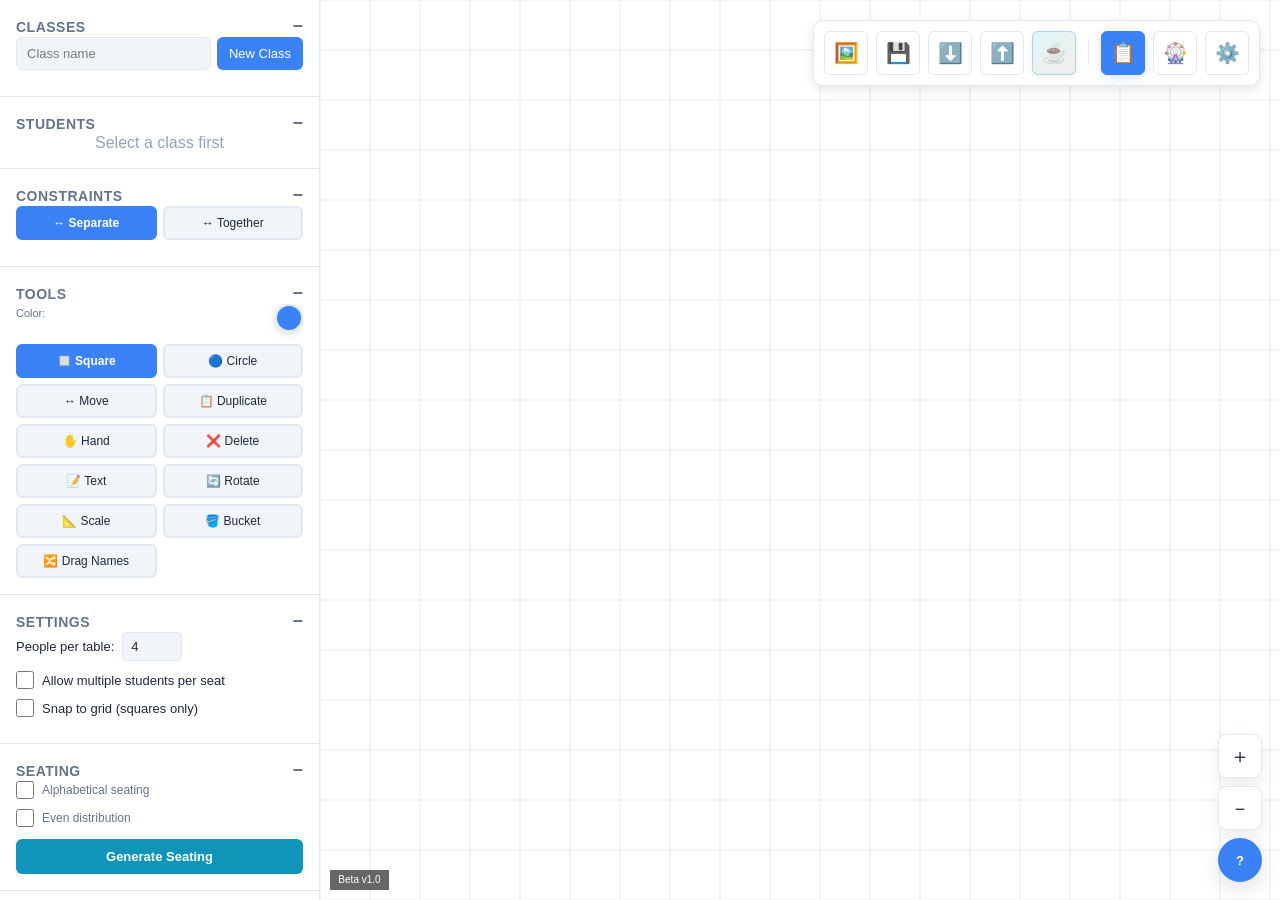
<file: index.html>
<!DOCTYPE html>
<html lang="en">
<head>
    <meta charset="UTF-8">
    <meta name="viewport" content="width=device-width, initial-scale=1.0">
    <title>tools4teaching.online</title>
    <link rel="stylesheet" href="styles.css">
</head>
<body>
    <div class="floating-toolbar">
        <button id="exportPngBtn" class="toolbar-item export-seating-only" title="Export as PNG&#10;Save your seating plan as an image">🖼️</button>
        <button id="saveSeatingBtn" class="toolbar-item export-seating-only" title="Save Seating&#10;Save your current seating arrangement">💾</button>
        <button id="exportLayoutBtn" class="toolbar-item export-seating-only" title="Export Layout&#10;Download your layout as JSON">⬇️</button>
        <button id="importLayoutBtn" class="toolbar-item export-seating-only" title="Import Layout&#10;Load a previously saved layout">⬆️</button>
        <button id="buyCoffeeBtn" class="toolbar-item" title="Buy Me Coffee&#10;Support development">☕</button>
        <div class="toolbar-divider"></div>
        <button class="toolbar-item" onclick="menuSelectTab('seating-plan')" title="Seating Plan&#10;Design your room layout">📋</button>
        <button class="toolbar-item" onclick="menuSelectTab('groups-wheel')" title="Groups & Wheel&#10;Create groups and spin wheel">🎡</button>
        <button id="themeMenuBtn" class="toolbar-item hamburger-menu" title="Themes&#10;Choose your UI theme" style="width:44px;height:44px;display:flex;align-items:center;justify-content:center;border-radius:6px;border:1px solid var(--border);background:transparent;font-size:20px;">
            ⚙️
        </button>
    </div>

    <div id="sideMenu" class="side-menu"></div>

    <div class="tab-wrapper">
        <div class="tab-content active" id="seating-plan-tab">
            <div class="container">
        <aside class="sidebar">
            <div class="sidebar-section">
                <div style="display: flex; justify-content: space-between; align-items: center;" class="section-header" onclick="toggleSection(this)">
                    <h2 style="margin: 0; flex: 1;">Classes</h2>
                    <span class="section-toggle">−</span>
                </div>
                <div class="section-content">
                    <div class="class-manager">
                        <div class="class-input-group">
                            <input type="text" id="classNameInput" placeholder="Class name" />
                            <button id="newClassBtn">New Class</button>
                        </div>
                        <div id="classList" class="class-list"></div>
                    </div>
                </div>
            </div>

            <div class="sidebar-section">
                <div style="display: flex; justify-content: space-between; align-items: center;" class="section-header" onclick="toggleSection(this)">
                    <h2 style="margin: 0; flex: 1;">Students</h2>
                    <span class="section-toggle">−</span>
                </div>
                <div class="section-content">
                    <div id="studentManager" class="student-manager" style="display: none;">
                        <div class="student-input-group">
                            <input type="text" id="studentNameInput" placeholder="Student name" />
                            <button id="addStudentBtn">Add Student</button>
                        </div>
                        <button id="bulkAddBtn" class="secondary-btn" style="width: 100%; margin-top: 6px;">+ Bulk Add</button>
                        <div id="studentList" class="student-list"></div>
                    </div>
                    <p id="noClassSelected" style="color: var(--muted); text-align: center;">Select a class first</p>
                </div>
            </div>

            <div class="sidebar-section">
                <div style="display: flex; justify-content: space-between; align-items: center;" class="section-header" onclick="toggleSection(this)">
                    <h2 style="margin: 0; flex: 1;">Constraints</h2>
                    <span class="section-toggle">−</span>
                </div>
                <div class="section-content">
                    <div class="constraint-buttons">
                        <button id="addSeparateBtn" class="constraint-type-btn active">↔️ Separate</button>
                        <button id="addTogetherBtn" class="constraint-type-btn">↔️ Together</button>
                    </div>
                    <div id="constraintsList" class="constraints-list"></div>
                </div>
            </div>

            <div class="sidebar-section">
                <div style="display: flex; justify-content: space-between; align-items: center;" class="section-header" onclick="toggleSection(this)">
                    <h2 style="margin: 0; flex: 1;">Tools</h2>
                    <span class="section-toggle">−</span>
                </div>
                <div class="section-content">
                    <div style="display: flex; justify-content: space-between; align-items: center; margin-bottom: 12px;">
                        <label style="font-size: 11px; color: var(--text-muted); margin-right: 4px;">Color:</label>
                        <button id="colorPickerBtn" style="width: 28px; height: 28px; border-radius: 50%; border: 2px solid var(--border); background-color: #ef4444; cursor: pointer; padding: 0;"></button>
                    </div>
                    <div class="tools-group">
                        <button id="squareToolBtn" class="tool-btn active" data-tool="square" title="Square - Press [S]&#10;Draw rectangular tables">
                            ◻️ Square
                        </button>
                        <button id="circleToolBtn" class="tool-btn" data-tool="circle" title="Circle - Press [C]&#10;Draw circular tables">
                            🔵 Circle
                        </button>
                        <button id="moveToolBtn" class="tool-btn" data-tool="move" title="Move - Press [M]&#10;Drag tables to reposition">
                            ↔️ Move
                        </button>
                        <button id="duplicateToolBtn" class="tool-btn" data-tool="duplicate" title="Duplicate - Press [D]&#10;Copy and paste tables">
                            📋 Duplicate
                        </button>
                        <button id="handToolBtn" class="tool-btn" data-tool="hand" title="Hand - Press [H]&#10;Pan and zoom the canvas">
                            ✋ Hand
                        </button>
                        <button id="deleteToolBtn" class="tool-btn" data-tool="delete" title="Delete - Press [G]&#10;Remove selected tables">
                            ❌ Delete
                        </button>
                        <button id="textToolBtn" class="tool-btn" data-tool="text" title="Text - Press [T]&#10;Add labels and text">
                            📝 Text
                        </button>
                        <button id="rotateToolBtn" class="tool-btn" data-tool="rotate" title="Rotate - Press [R]&#10;Rotate tables">
                            🔄 Rotate
                        </button>
                        <button id="scaleToolBtn" class="tool-btn" data-tool="scale" title="Scale - Press [B]&#10;Resize tables">
                            📐 Scale
                        </button>
                        <button id="bucketToolBtn" class="tool-btn" data-tool="bucket" title="Bucket - Press [P]&#10;Fill table colors">
                            🪣 Bucket
                        </button>
                        <button id="dragNamesToolBtn" class="tool-btn" data-tool="dragnames" title="Drag Names - Press [N]&#10;Drag student names on canvas to move them between tables">
                            🔀 Drag Names
                        </button>
                    </div>
                </div>
            </div>

            <div class="sidebar-section">
                <div style="display: flex; justify-content: space-between; align-items: center;" class="section-header" onclick="toggleSection(this)">
                    <h2 style="margin: 0; flex: 1;">Settings</h2>
                    <span class="section-toggle">−</span>
                </div>
                <div class="section-content">
                    <label>
                        People per table:
                        <input type="number" id="peoplePerTable" min="1" max="20" value="4" />
                    </label>
                    <label>
                        <input type="checkbox" id="allowMultipleSelected" />
                        Allow multiple students per seat
                    </label>
                    <label>
                        <input type="checkbox" id="snapGridCheckbox" />
                        Snap to grid (squares only)
                    </label>
                </div>
            </div>

            <div class="sidebar-section">
                <div style="display: flex; justify-content: space-between; align-items: center;" class="section-header" onclick="toggleSection(this)">
                    <h2 style="margin: 0; flex: 1;">Seating</h2>
                    <span class="section-toggle">−</span>
                </div>
                <div class="section-content">
                    <div style="margin-bottom: 12px;">
                        <label style="display: flex; align-items: center; gap: 8px; font-size: 12px; color: var(--text-muted);">
                            <input type="checkbox" id="alphabeticalSeating" style="margin: 0;" />
                            Alphabetical seating
                        </label>
                        <label style="display: flex; align-items: center; gap: 8px; font-size: 12px; color: var(--text-muted); margin-top: 8px;">
                            <input type="checkbox" id="evenDistribution" style="margin: 0;" />
                            Even distribution
                        </label>
                    </div>
                    <button id="generateSeatingBtn" class="primary-btn" style="display: none;">
                        Generate Seating
                    </button>
                    <button id="randomizeBtn" class="primary-btn" style="display: none; background-color: var(--warning); margin-top: 8px; font-size: 14px; font-weight: bold;">
                        RANDOMIZE!
                    </button>
                    <button id="clearCanvasBtn" class="secondary-btn" style="display: none; margin-top: 8px;">
                        Clear Canvas
                    </button>
                </div>
            </div>

            <div class="sidebar-section">
                <div style="display: flex; justify-content: space-between; align-items: center;" class="section-header" onclick="toggleSection(this)">
                    <h2 style="margin: 0; flex: 1;">Seating Plan</h2>
                    <span class="section-toggle">−</span>
                </div>
                <div class="section-content">
                    <button id="copySeatingBtn" class="export-btn" style="width: 100%; margin-bottom: 8px; font-size: 14px;">📋 Copy Plan</button>
                    <div id="seatingPlan" class="seating-plan"></div>
                </div>
            </div>
        </aside>

        <main class="main-content">
            <canvas id="canvas"></canvas>

            <!-- Corner controls: zoom and FAQ -->
            <div class="corner-controls">
                <button id="zoomInBtn" class="corner-btn" title="Zoom in">＋</button>
                <button id="zoomOutBtn" class="corner-btn" title="Zoom out">－</button>
                <button id="faqBtn" class="corner-faq" title="FAQ / Help">?</button>
            </div>
        </main>
            </div>
        </div>

        <div class="tab-content" id="groups-wheel-tab">
            <div class="groups-container">
                <aside class="groups-sidebar">
                    <div class="groups-section">
                        <h3>Class Selection</h3>
                        <select id="classSelect" class="class-dropdown">
                            <option value="">Select a class...</option>
                        </select>
                        <button id="refreshClassesBtn" class="refresh-btn">🔄 Refresh</button>
                    </div>

                    <div class="groups-section">
                        <h3>Available Students</h3>
                        <div id="studentsList" class="students-list"></div>
                    </div>

                    <div class="groups-section">
                        <h3>Constraints</h3>
                        <div id="groupsConstraintsList" class="constraints-list"></div>
                    </div>

                    <div class="groups-section">
                        <h3>Tools</h3>
                        <div class="tool-buttons">
                            <button id="createGroupsBtn" class="action-btn">➕ Create Groups</button>
                            <button id="spinWheelBtn" class="action-btn wheel-btn">🎡 Spin Wheel</button>
                        </div>
                    </div>
                </aside>

                <main class="groups-main">
                    <div class="panel" id="createGroupsPanel" style="display: none;">
                        <h2>Create Groups</h2>
                        <div class="panel-content">
                            <div class="form-group">
                                <label for="groupSize">Group Size:</label>
                                <div class="size-input-group">
                                    <input type="number" id="groupSize" min="1" max="20" value="4" step="1" />
                                    <button id="applyGroupSizeBtn" class="apply-btn">Apply</button>
                                </div>
                            </div>

                            <div style="margin-bottom: 15px;">
                                <label style="display: flex; align-items: center; gap: 8px; font-size: 12px; color: var(--text-muted);">
                                    <input type="checkbox" id="applyConstraintsToGroups" style="margin: 0;" />
                                    Apply seating constraints
                                </label>
                            </div>

                            <div id="groupsDisplay" class="groups-display"></div>

                            <div class="panel-actions">
                                <button id="regenerateGroupsBtn" class="action-btn secondary">🔄 Regenerate</button>
                                <button id="exportGroupsBtn" class="action-btn secondary">📋 Export Groups</button>
                                <button id="backFromGroupsBtn" class="action-btn">← Back</button>
                            </div>
                        </div>
                    </div>

                    <!-- Spin Wheel Panel -->
                    <div class="panel" id="spinWheelPanel" style="display: none;">
                        <h2 style="text-align: center;">🎡 Spin the Wheel</h2>
                        <div class="panel-content">
                            <div class="wheel-container">
                                <canvas id="wheelCanvas"></canvas>
                                <button id="spinBtn" class="spin-btn">🎡 SPIN!</button>
                            </div>

                            <div id="wheelResult" class="wheel-result" style="display: none;">
                                <h3>Selected Student</h3>
                                <p id="selectedStudentName" class="selected-name"></p>
                                <button id="removeFromWheelBtn" class="action-btn secondary" style="margin-top: 8px;">❌ Remove from Wheel</button>
                                <button id="spinAgainBtn" class="action-btn">🎡 Spin Again</button>
                                <button id="backFromWheelBtn" class="action-btn">← Back</button>
                            </div>
                        </div>
                    </div>

                    <div id="emptyState" class="empty-state">
                        <div class="empty-icon">📚</div>
                        <h2>Select a tool to get started</h2>
                        <p>Choose "Create Groups" or "Spin Wheel" from the left sidebar</p>
                    </div>
                </main>
            </div>
        </div>
    </div>

    <div id="themeMenu" style="display:none;position:fixed;top:70px;right:30px;z-index:9999;background:var(--surface);border:1px solid var(--border);border-radius:10px;box-shadow:0 4px 12px rgba(0,0,0,0.12);padding:16px;min-width:180px;">
        <div style="font-weight:bold;margin-bottom:10px;">Choose Theme (BETA)</div>
        <button class="theme-option" data-theme="theme-light" style="width:100%;margin-bottom:6px;">☀️ Light Mode</button>
        <button class="theme-option" data-theme="theme-dark" style="width:100%;margin-bottom:6px;">🌙 Dark Mode</button>
        <button class="theme-option" data-theme="theme-desert" style="width:100%;margin-bottom:6px;">🐫 Desert</button>
            <button class="theme-option" data-theme="theme-cottage" style="width:100%;margin-bottom:6px;">🍵 Matcha</button>
            <button class="theme-option" data-theme="theme-cherryblossom" style="width:100%;margin-bottom:6px;">🌸 Cherry Blossom</button>
    </div>
    <script src="script.js"></script>
    <script src="groups-script.js"></script>
    <script>
    const themeMenuBtn = document.getElementById('themeMenuBtn');
    const themeMenu = document.getElementById('themeMenu');
    
    function loadTheme() {
        const savedTheme = localStorage.getItem('selectedTheme') || 'theme-light';
        document.body.className = savedTheme;
        if (typeof redrawCanvas === 'function') redrawCanvas();
        if (typeof updateContrastForAll === 'function') updateContrastForAll();
    }
    
    function saveTheme(theme) {
        localStorage.setItem('selectedTheme', theme);
    }
    
    loadTheme();
    
    themeMenuBtn.addEventListener('click', function(e) {
        e.stopPropagation();
        themeMenu.style.display = themeMenu.style.display === 'none' ? 'block' : 'none';
    });
    document.querySelectorAll('.theme-option').forEach(btn => {
        btn.addEventListener('click', function() {
            const theme = btn.dataset.theme;
            document.body.className = theme;
            saveTheme(theme);
            themeMenu.style.display = 'none';
            if (typeof redrawCanvas === 'function') redrawCanvas();
            if (typeof updateContrastForAll === 'function') updateContrastForAll();
        });
    });
    document.addEventListener('click', function(e) {
        if (!themeMenu.contains(e.target) && e.target !== themeMenuBtn) {
            themeMenu.style.display = 'none';
        }
    });
    
    let tooltipTimeout;
    document.addEventListener('mouseenter', function(e) {
        let targetEl = e.target;
        if (!(targetEl instanceof Element)) targetEl = targetEl.parentElement;
        if (!targetEl || !targetEl.title) return;

        targetEl.dataset._origTitle = targetEl.title;
        targetEl.removeAttribute('title');

        clearTimeout(tooltipTimeout);
        tooltipTimeout = setTimeout(() => {
            const text = targetEl.dataset._origTitle;
            if (!text) return;

            if (targetEl._tooltip) {
                try { targetEl._tooltip.remove(); } catch {}
                targetEl._tooltip = null;
            }

            const tooltip = document.createElement('div');
            tooltip.className = 'tooltip-popup';
            tooltip.textContent = text;
            document.body.appendChild(tooltip);

            const rect = targetEl.getBoundingClientRect();
            tooltip.style.left = (rect.left + rect.width/2 - tooltip.offsetWidth/2) + 'px';
            const spaceAbove = rect.top;
            const spaceBelow = window.innerHeight - rect.bottom;
            const preferBelow = targetEl.closest && targetEl.closest('.floating-toolbar');
            if (preferBelow || spaceAbove < tooltip.offsetHeight + 12 && spaceBelow > tooltip.offsetHeight + 12) {
                tooltip.style.top = (rect.bottom + 8) + 'px';
            } else {
                tooltip.style.top = (rect.top - tooltip.offsetHeight - 8) + 'px';
            }

            targetEl._tooltip = tooltip;
        }, 500);
    }, true);

    document.addEventListener('mouseleave', function(e) {
        clearTimeout(tooltipTimeout);
        let targetEl = e.target;
        if (!(targetEl instanceof Element)) targetEl = targetEl.parentElement;
        if (!targetEl) return;

        if (targetEl._tooltip) {
            try { targetEl._tooltip.remove(); } catch {}
            targetEl._tooltip = null;
        }

        if (targetEl.dataset._origTitle) {
            targetEl.title = targetEl.dataset._origTitle;
            delete targetEl.dataset._origTitle;
        }
    }, true);
    </script>
</body>
</html>
</file>
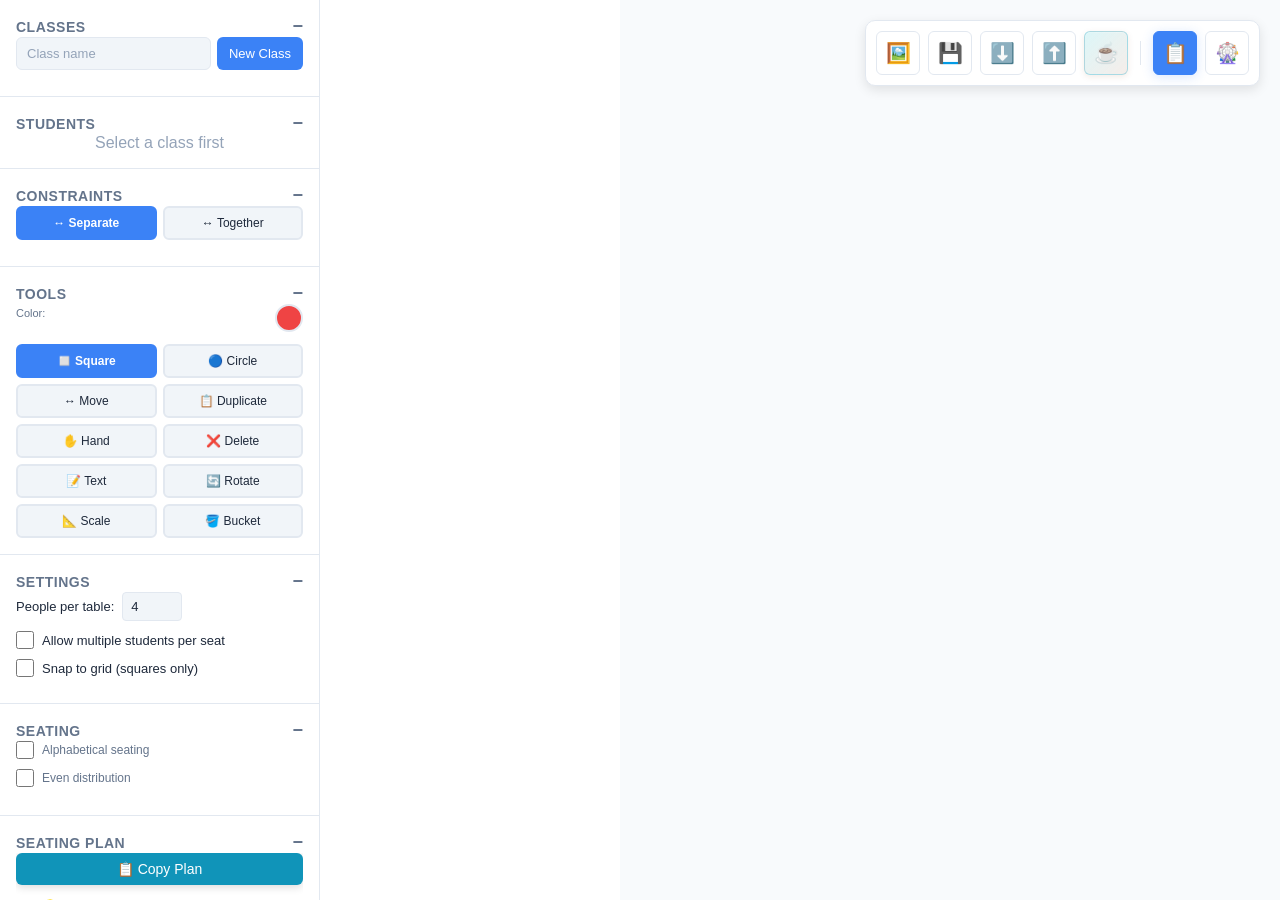
<file: beta-seating-app/index.html>
<!DOCTYPE html>
<html lang="en">
<head>
    <meta charset="UTF-8">
    <meta name="viewport" content="width=device-width, initial-scale=1.0">
    <title>tools4teaching.online</title>
    <link rel="stylesheet" href="styles.css">
</head>
<body>
    <div class="floating-toolbar">
        <button id="exportPngBtn" class="toolbar-item export-seating-only" data-tooltip="Export seating plan as PNG image">🖼️</button>
        <button id="saveSeatingBtn" class="toolbar-item export-seating-only" data-tooltip="Save your seating plan">💾</button>
        <button id="exportLayoutBtn" class="toolbar-item export-seating-only" data-tooltip="Export layout as JSON file">⬇️</button>
        <button id="importLayoutBtn" class="toolbar-item export-seating-only" data-tooltip="Import layout from JSON file">⬆️</button>
        <button id="buyCoffeeBtn" class="toolbar-item" data-tooltip="Buy me a coffee ☕">☕</button>
        <div class="toolbar-divider"></div>
        <button class="toolbar-item" onclick="menuSelectTab('seating-plan')" data-tooltip="View and arrange student seating plans">📋</button>
        <button class="toolbar-item" onclick="menuSelectTab('groups-wheel')" data-tooltip="Create groups or spin a wheel to select students">🎡</button>
    </div>

    <div id="sideMenu" class="side-menu"></div>

    <div class="tab-wrapper">
        <div class="tab-content active" id="seating-plan-tab">
            <div id="seating-plan-content"></div>
        </div>
        <div class="tab-content" id="groups-wheel-tab">
            <div id="groups-wheel-content"></div>
        </div>
    </div>

    <script src="utils.js"></script>
    <script src="canvas.js"></script>
    <script src="ui.js"></script>
    <script src="seating.js"></script>
    <script src="events.js"></script>
    <script src="script.js"></script>
    <script src="groups-script.js"></script>
</body>
</html>
</file>
<file: styles.css>
:root {
    --primary: #3b82f6;
    --primary-dark: #2563eb;
    --secondary: #64748b;
    --success: #1094b9;
    --danger: #ef4444;
    --warning: #f59e0b;
    --background: #f8fafc;
    --surface: #ffffff;
    --surface-light: #f1f5f9;
    --text: #1e293b;
    --text-muted: #64748b;
    --border: #e2e8f0;
    --muted: #94a3b8;
    --canvas-bg: #ffffff;
    --canvas-grid-line: rgba(0,0,0,0.08);
    --table-default: #3b82f6;
}

* {
    margin: 0;
    padding: 0;
    box-sizing: border-box;
}

body {
    font-family: -apple-system, BlinkMacSystemFont, 'Segoe UI', Roboto, Oxygen, Ubuntu, Cantarell, sans-serif;
    background-color: var(--background);
    color: var(--text);
    height: 100vh;
    overflow: hidden;
    display: flex;
    flex-direction: column;
    margin: 0;
    padding: 0;
}

/* Hamburger Menu Button */
.hamburger-menu {
    display: none;
}

.hamburger-menu span {
    width: 25px;
    height: 3px;
    background-color: white;
    border-radius: 2px;
    transition: all 0.3s ease;
    display: block;
}

.hamburger-menu.active span:nth-child(1) {
    transform: rotate(45deg) translate(8px, 8px);
}

.hamburger-menu.active span:nth-child(2) {
    opacity: 0;
}

.hamburger-menu.active span:nth-child(3) {
    transform: rotate(-45deg) translate(8px, -8px);
}

.side-menu {
    display: none;
}

.side-menu.open {
    transform: none;
}

.close-menu {
    display: none;
}

.floating-toolbar {
    position: fixed;
    top: 20px;
    right: 20px;
    display: flex;
    gap: 8px;
    align-items: center;
    background-color: var(--surface);
    padding: 10px;
    border-radius: 10px;
    border: 1px solid var(--border);
    box-shadow: 0 4px 12px rgba(0, 0, 0, 0.1);
    z-index: 999990;
    overflow: visible !important;
}

.toolbar-divider {
    width: 1px;
    height: 24px;
    background-color: var(--border);
    margin: 0 4px;
}

.toolbar-item {
    width: 44px;
    height: 44px;
    display: flex;
    align-items: center;
    justify-content: center;
    background-color: transparent;
    border: 1px solid var(--border);
    border-radius: 6px;
    font-size: 20px;
    cursor: pointer;
    transition: all 0.2s ease;
    overflow: visible !important;
    padding: 0;
    position: relative;
    z-index: 50;
}

.toolbar-item:hover {
    background-color: rgba(59, 130, 246, 0.08);
    border-color: var(--primary);
    color: var(--primary);
    position: relative;
}

.toolbar-item[data-tooltip]:hover::after {
    content: attr(data-tooltip);
    position: absolute;
    bottom: auto;
    top: -32px;
    left: 50%;
    transform: translateX(-50%);
    background-color: rgba(0, 0, 0, 0.8);
    color: white;
    padding: 6px 12px;
    border-radius: 4px;
    font-size: 12px;
    white-space: nowrap;
    z-index: 1000;
    pointer-events: none;
    animation: fadeIn 0.2s ease;
    display: none !important;
}

@keyframes fadeIn {
    from {
        opacity: 0;
    }
    to {
        opacity: 1;
    }
}

.toolbar-item.active {
    background-color: var(--primary);
    border-color: var(--primary);
    color: var(--text-on-primary) !important;
    box-shadow: 0 2px 12px rgba(59, 130, 246, 0.2);
}

.menu-content {
    padding: 60px 20px 20px;
}

.menu-content {
    display: flex;
    flex-direction: column;
    gap: 12px;
    padding: 0 6px;
    flex: 1;
}

.menu-title {
    display: none;
}

.menu-section {
    margin-bottom: 8px;
    display: flex;
    flex-direction: column;
    gap: 4px;
}

.menu-section h3 {
    display: none;
}

.menu-item {
    display: flex;
    align-items: center;
    justify-content: center;
    width: 58px;
    height: 50px;
    padding: 0;
    background-color: transparent;
    color: var(--text-muted);
    border: 1px solid var(--border);
    border-radius: 6px;
    cursor: pointer;
    font-size: 24px;
    font-weight: 500;
    margin-bottom: 0;
    transition: all 0.15s ease;
    text-align: center;
}

.menu-item:hover {
    background-color: rgba(59, 130, 246, 0.08);
    border-color: var(--primary);
    color: var(--primary);
}

.menu-item.active {
    background-color: var(--primary);
    border-color: var(--primary);
    color: var(--text-on-primary) !important;
    box-shadow: 0 2px 12px rgba(59, 130, 246, 0.2);
}

.menu-item.export-seating-only:disabled,
.menu-item.export-seating-only.disabled {
    opacity: 0.4;
    cursor: not-allowed;
    pointer-events: none;
}

.tab-wrapper {
    flex: 1;
    overflow: hidden;
    display: flex;
}

.tab-content {
    display: none;
    flex: 1;
    overflow: auto;
    width: 100%;
    height: 100%;
}

.tab-content.active {
    display: flex;
}

.container {
    display: flex;
    flex: 1;
    position: relative;
}

/* Sidebar */
.sidebar {
    width: 320px;
    background-color: var(--surface);
    border-right: 1px solid var(--border);
    overflow-y: auto;
    display: flex;
    flex-direction: column;
    position: relative;
    z-index: 10;
}

.theme-frutiger .sidebar {
    position: absolute;
    left: 0;
    top: 0;
    height: 100%;
    width: 320px;
    z-index: 10;
}

.sidebar-section {
    padding: 16px;
    border-bottom: 1px solid var(--border);
}

.section-header {
    user-select: none;
    padding: 0 -16px;
}

.section-toggle {
    font-size: 18px;
    font-weight: bold;
    color: var(--text-muted);
    transition: transform 0.2s ease;
}

.section-header.collapsed .section-toggle {
    transform: rotate(-90deg);
}

.section-content {
    transition: max-height 0.3s ease, opacity 0.3s ease;
    max-height: 1000px;
    opacity: 1;
    overflow: hidden;
}

.section-content.collapsed {
    max-height: 0;
    opacity: 0;
}

.sidebar-section h2 {
    font-size: 14px;
    font-weight: 600;
    text-transform: uppercase;
    color: var(--text-muted);
    margin-bottom: 12px;
    letter-spacing: 0.5px;
}

.sidebar-section:last-child {
    border-bottom: none;
    margin-top: auto;
}

/* Class Manager */
.class-manager {
    display: flex;
    flex-direction: column;
    gap: 10px;
}

.class-input-group {
    display: flex;
    gap: 6px;
}

.class-input-group input {
    flex: 1;
    padding: 8px 10px;
    background-color: var(--surface-light);
    border: 1px solid var(--border);
    border-radius: 6px;
    color: var(--text);
    font-size: 13px;
}

.class-input-group input::placeholder {
    color: var(--muted);
}

.class-input-group input:focus {
    outline: none;
    border-color: var(--primary);
    box-shadow: 0 0 0 2px rgba(59, 130, 246, 0.1);
}

.class-list {
    display: flex;
    flex-direction: column;
    gap: 6px;
}

.class-item {
    padding: 8px 10px;
    background-color: var(--surface-light);
    border: 1px solid var(--border);
    border-radius: 6px;
    cursor: pointer;
    display: flex;
    justify-content: space-between;
    align-items: center;
    font-size: 13px;
    transition: all 0.2s ease;
}

.class-item:hover {
    background-color: rgba(59, 130, 246, 0.1);
    border-color: var(--primary);
}

.class-item.active {
    background-color: var(--primary);
    border-color: var(--primary);
    color: var(--text-on-primary) !important;
    font-weight: 500;
}

.class-item-actions {
    display: flex;
    gap: 4px;
}

.class-item button {
    background: none;
    border: none;
    color: var(--text);
    cursor: pointer;
    padding: 2px 4px;
    font-size: 12px;
    opacity: 0.7;
    transition: opacity 0.2s;
}

.class-item button:hover {
    opacity: 1;
}

/* Buttons */

.prefs-btn {
    background: transparent;
    border: none;
    cursor: pointer;
    font-size: 14px;
    padding: 4px;
}

.tool-btn {
    background: transparent;
    border: 1px solid var(--border);
    color: var(--text);
    font-weight: 500;
}

body.theme-dark {
    --background: #0b1220;
    --surface: #071126;
    --surface-light: #0b1726;
    --text: #e6eef8;
    --text-muted: #9fb0c8;
    --border: #15304a;
    --primary: #38bdf8;
    --text-on-primary: #0b1220;
    --canvas-bg: #020617;
    --canvas-grid-line: rgba(255,255,255,0.06);
    --table-default: #60a5fa;
}

body.theme-light {
    --background: #f8fafc;
    --surface: #ffffff;
    --surface-light: #f1f5f9;
    --text: #1e293b;
    --text-muted: #64748b;
    --border: #e2e8f0;
    --primary: #3b82f6;
    --text-on-primary: #ffffff;
    --canvas-bg: #ffffff;
    --canvas-grid-line: rgba(0,0,0,0.08);
    --table-default: #3b82f6;
}

body.theme-aquarium {
    --background: #e6fbff;
    --surface: #ffffff;
    --surface-light: #f0fdff;
    --text: #04263b;
    --text-muted: #3b6978;
    --border: #cdeff6;
    --primary: #0ea5c7;
    --text-on-primary: #ffffff;
    --canvas-bg: #021226;
    --canvas-grid-line: rgba(255,255,255,0.06);
    --table-default: #0ea5c7;
}

body.theme-frutiger {
    --background: #fbfcfd;
    --surface: #ffffff;
    --surface-light: #f6f9fb;
    --text: #0f1724;
    --text-muted: #6b7280;
    --border: #e6eef6;
    --primary: #3b82f6;
    --text-on-primary: #ffffff;
    --canvas-bg: #e9faff;
    --canvas-grid-line: rgba(0,0,0,0.06);
    --table-default: #00bcd4;
}

body.theme-desert {
    --background: #fffaf0;
    --surface: #ffffff;
    --surface-light: #fffbf5;
    --text: #3b2f2f;
    --text-muted: #746a60;
    --border: #f0e6dc;
    --primary: #f59e0b;
    --text-on-primary: #ffffff;
    --canvas-bg: #fffaf0;
    --canvas-grid-line: rgba(0,0,0,0.06);
    --table-default: #f59e0b;
}

body.theme-cottage {
    --background: #f5fbf6;
    --surface: #ffffff;
    --surface-light: #eef9ee;
    --text: #0b2f18;
    --text-muted: #6b9b80;
    --border: #eaf6ea;
    --primary: #7dd3a6;
    --text-on-primary: #0b2f18;
    --canvas-bg: #eef3ea;
    --canvas-grid-line: rgba(11,47,24,0.06);
    --table-default: #7dd3a6;
}

body.theme-cherryblossom {
    --background: #fff7fb;
    --surface: #ffffff;
    --surface-light: #fff1f6;
    --text: #3b1730;
    --text-muted: #b58aa3;
    --border: #ffeaf3;
    --primary: #f9a8d4;
    --text-on-primary: #3b1730;
    --canvas-bg: #fff7fb;
    --canvas-grid-line: rgba(59,17,48,0.04);
    --table-default: #f9a8d4;
}
button {
    padding: 8px 12px;
    background-color: var(--primary);
    color: var(--text);
    border: none;
    border-radius: 6px;
    cursor: pointer;
    font-size: 13px;
    font-weight: 500;
    transition: all 0.2s ease;
}

button:hover {
    background-color: var(--primary-dark);
}

#colorPickerBtn {
    padding: 0;
    background-color: #ef4444;
    border: 2px solid var(--border);
}

#colorPickerBtn:hover {
    background-color: #ef4444;
    border-color: var(--primary);
}

.theme-frutiger #colorPickerBtn {
    background-color: #ef4444;
    border: 2px solid rgba(255, 255, 255, 0.5);
    backdrop-filter: none;
    -webkit-backdrop-filter: none;
}

.tool-btn:hover {
    background-color: var(--surface-light);
}

button:active {
    transform: scale(0.98);
}

.secondary-btn {
    background-color: var(--secondary);
}

.secondary-btn:hover {
    background-color: var(--muted);
}

.primary-btn {
    width: 100%;
    background-color: var(--success);
    font-weight: 600;
    padding: 10px;
}

.primary-btn:hover {
    background-color: #0a7a94;
}

/* Student Manager */
.student-manager {
    display: flex;
    flex-direction: column;
    gap: 10px;
}

.student-input-group {
    display: flex;
    gap: 6px;
}

.student-input-group input {
    flex: 1;
    padding: 8px 10px;
    background-color: var(--surface-light);
    border: 1px solid var(--border);
    border-radius: 6px;
    color: var(--text);
    font-size: 13px;
}

.student-input-group input:focus {
    outline: none;
    border-color: var(--primary);
}

.student-list {
    display: flex;
    flex-direction: column;
    gap: 6px;
    max-height: 200px;
    overflow-y: auto;
}

.student-item {
    padding: 8px 10px;
    background-color: var(--surface-light);
    border: 1px solid var(--border);
    border-radius: 6px;
    display: flex;
    justify-content: space-between;
    align-items: center;
    font-size: 13px;
}

.student-item button {
    background: none;
    border: none;
    color: var(--danger);
    cursor: pointer;
    padding: 2px 6px;
    font-size: 12px;
}

/* Tools */
.tools-group {
    display: grid;
    grid-template-columns: 1fr 1fr;
    gap: 6px;
}

.tool-btn {
    padding: 8px;
    font-size: 12px;
    background-color: var(--surface-light);
    color: var(--text);
    border: 2px solid var(--border);
    border-radius: 6px;
    cursor: pointer;
    transition: all 0.2s ease;
    position: relative;
    overflow: visible;
    z-index: 50;
}

.tool-btn:hover {
    border-color: var(--primary);
}

.tool-btn[title]:hover::before {
    display: none !important;
}

.tool-btn:hover::after {
    display: none !important;
}

@keyframes tooltipFade {
    from { opacity: 0; }
    to { opacity: 1; }
}

.tooltip-popup {
    position: fixed;
    background-color: rgba(0, 0, 0, 0.95) !important;
    color: white !important;
    padding: 10px 14px !important;
    border-radius: 6px !important;
    font-size: 11px !important;
    white-space: pre-line !important;
        z-index: 2147483647 !important;
    pointer-events: none !important;
    animation: tooltipFade 0.2s ease !important;
    border: 1px solid rgba(255, 255, 255, 0.2) !important;
    max-width: 140px !important;
    text-align: center !important;
}

*[title]::before,
*[title]::after,
[data-tooltip]::before,
[data-tooltip]::after,
.toolbar-item[data-tooltip]::before,
.toolbar-item[data-tooltip]::after,
.tool-btn[title]::before,
.tool-btn[title]::after {
    display: none !important;
    content: none !important;
    pointer-events: none !important;
}

.tool-btn.active {
        background-color: var(--primary);
        border-color: var(--primary);
        color: var(--text-on-primary) !important;
        font-weight: 600;
}



.constraint-buttons {
    display: grid;
    grid-template-columns: 1fr 1fr;
    gap: 6px;
    margin-bottom: 10px;
}

.constraint-type-btn {
    padding: 8px;
    font-size: 12px;
    background-color: var(--surface-light);
    color: var(--text);
    border: 2px solid var(--border);
    border-radius: 6px;
    cursor: pointer;
    transition: all 0.2s ease;
}

.constraint-type-btn:hover {
    border-color: var(--primary);
}

.constraint-type-btn.active {
    background-color: var(--primary);
    border-color: var(--primary);
    color: var(--text-on-primary) !important;
    font-weight: 600;
}

/* Settings */
.sidebar-section label {
    display: block;
    margin-bottom: 10px;
    font-size: 13px;
    display: flex;
    align-items: center;
    gap: 8px;
}

.sidebar-section input[type="number"],
.sidebar-section input[type="checkbox"] {
    padding: 6px 8px;
    background-color: var(--surface-light);
    border: 1px solid var(--border);
    border-radius: 4px;
    color: var(--text);
    font-size: 13px;
}

.sidebar-section input[type="checkbox"] {
    width: 18px;
    height: 18px;
    cursor: pointer;
}

.sidebar-section input[type="number"] {
    width: 60px;
}

/* Constraints */
.constraints-list {
    display: flex;
    flex-direction: column;
    gap: 6px;
    max-height: 200px;
    overflow-y: auto;
}

.constraint-item {
    padding: 8px 10px;
    background-color: var(--surface-light);
    border: 1px solid var(--border);
    border-radius: 6px;
    font-size: 12px;
    display: flex;
    justify-content: space-between;
    align-items: center;
}

.constraint-item button {
    background: none;
    border: none;
    color: var(--danger);
    cursor: pointer;
    padding: 2px 6px;
    font-size: 11px;
}

.add-constraint {
    padding: 8px 10px;
    background-color: var(--surface-light);
    border: 1px dashed var(--border);
    border-radius: 6px;
    cursor: pointer;
    text-align: center;
    font-size: 13px;
    color: var(--text-muted);
    transition: all 0.2s ease;
}

.add-constraint:hover {
    border-color: var(--primary);
    color: var(--primary);
}

/* Seating Plan */
.seating-plan {
    display: flex;
    flex-direction: column;
    gap: 6px;
    max-height: 300px;
    overflow-y: auto;
    font-size: 12px;
}

.seating-table {
    padding: 8px;
    background-color: var(--surface-light);
    border: 1px solid var(--border);
    border-radius: 6px;
}

.seating-table-title {
    font-weight: 600;
    color: var(--primary);
    margin-bottom: 4px;
}

.seating-table-students {
    color: var(--text-muted);
    padding-left: 8px;
    word-wrap: break-word;
    overflow-wrap: break-word;
    word-break: break-word;
    white-space: normal;
}

/* Main Content */
.main-content {
    flex: 1;
    overflow: hidden;
    background-color: var(--background);
    position: relative;
}

.theme-frutiger .main-content {
    margin-left: 0;
}

.theme-frutiger .container {
    position: relative;
}

.theme-frutiger .main-content canvas {
    position: relative;
    z-index: 0;
}

.canvas-controls {
    position: absolute;
    top: 10px;
    right: 10px;
    z-index: 10;
}

.export-btn {
    padding: 8px 12px;
    background-color: var(--success);
    color: var(--text);
    border: none;
    border-radius: 6px;
    cursor: pointer;
    font-size: 13px;
    font-weight: 500;
    transition: all 0.2s ease;
    box-shadow: 0 2px 8px rgba(0, 0, 0, 0.15);
}

.export-btn:hover {
    background-color: #0a6fa0;
    box-shadow: 0 4px 12px rgba(0, 0, 0, 0.2);
}

canvas {
    display: block;
    width: 100%;
    height: 100%;
    background-color: #ffffff;
    cursor: crosshair;
}

canvas.select-cursor {
    cursor: pointer;
}

.seating-student {
    transition: opacity 0.2s;
}

.seating-student:hover {
    opacity: 0.8;
    background: var(--surface) !important;
}

.seating-student[draggable="true"] {
    user-select: none;
}

.lock-btn:hover {
    color: var(--text) !important;
}

/* Scrollbar */
::-webkit-scrollbar {
    width: 8px;
}

::-webkit-scrollbar-track {
    background: transparent;
}

::-webkit-scrollbar-thumb {
    background: var(--border);
    border-radius: 4px;
}

::-webkit-scrollbar-thumb:hover {
    background: var(--surface-light);
}

/* Responsive */
@media (max-width: 1024px) {
    .sidebar {
        width: 280px;
    }
}

@media (max-width: 768px) {
    .container {
        flex-direction: column;
    }

    .sidebar {
        width: 100%;
        height: auto;
        max-height: 30vh;
        border-right: none;
        border-bottom: 1px solid var(--border);
    }

    .main-content {
        height: 70vh;
    }
}

/* Groups Layout */
.groups-container {
    display: flex;
    width: 100%;
    height: 100%;
    gap: 0;
}

.groups-sidebar {
    width: 300px;
    background-color: var(--surface);
    border-right: 1px solid var(--border);
    overflow-y: auto;
    padding: 20px;
    display: flex;
    flex-direction: column;
    gap: 20px;
}

.groups-section {
    display: flex;
    flex-direction: column;
    gap: 10px;
}

.groups-section h3 {
    font-size: 13px;
    font-weight: 600;
    text-transform: uppercase;
    color: var(--text-muted);
    letter-spacing: 0.5px;
    margin: 0;
}

.class-dropdown {
    padding: 10px;
    background-color: var(--surface-light);
    border: 1px solid var(--border);
    border-radius: 6px;
    color: var(--text);
    font-size: 14px;
    cursor: pointer;
}

.class-dropdown:focus {
    outline: none;
    border-color: var(--primary);
    box-shadow: 0 0 0 2px rgba(59, 130, 246, 0.1);
}

.class-dropdown option {
    background-color: var(--surface);
    color: var(--text);
}

.refresh-btn {
    padding: 8px 12px;
    background-color: var(--surface-light);
    color: var(--text);
    border: 1px solid var(--border);
    border-radius: 6px;
    cursor: pointer;
    font-size: 13px;
    transition: all 0.2s ease;
}

.refresh-btn:hover {
    border-color: var(--primary);
    color: var(--primary);
}

.students-list {
    display: flex;
    flex-direction: column;
    gap: 6px;
    max-height: 300px;
    overflow-y: auto;
}

.student-item-groups {
    padding: 10px;
    background-color: var(--surface-light);
    border: 1px solid var(--border);
    border-radius: 6px;
    font-size: 13px;
    color: var(--text);
    cursor: pointer;
    transition: all 0.2s ease;
}

.student-item-groups:hover {
    background-color: rgba(59, 130, 246, 0.1);
    border-color: var(--primary);
}

.tool-buttons {
    display: flex;
    flex-direction: column;
    gap: 10px;
}

.action-btn {
    padding: 10px 12px;
    background-color: var(--primary);
    color: white;
    border: none;
    border-radius: 6px;
    cursor: pointer;
    font-size: 13px;
    font-weight: 600;
    transition: all 0.2s ease;
}

.action-btn:hover {
    background-color: var(--primary-dark);
    transform: translateY(-2px);
    box-shadow: 0 4px 12px rgba(59, 130, 246, 0.3);
}

.action-btn.secondary {
    background-color: var(--secondary);
}

.action-btn.secondary:hover {
    background-color: var(--muted);
}

.wheel-btn {
    background-color: #f59e0b;
}

.wheel-btn:hover {
    background-color: #d97706;
}

/* Main Content Area */
.groups-main {
    flex: 1;
    display: flex;
    align-items: center;
    justify-content: center;
    padding: 40px;
    overflow-y: auto;
    background-color: #ffffff;
}

/* Panels */
.panel {
    background-color: #ffffff;
    border-radius: 12px;
    box-shadow: 0 4px 20px rgba(0, 0, 0, 0.1);
    padding: 25px;
    max-width: 95%;
    width: 100%;
    max-height: 90vh;
    overflow-y: auto;
}

.panel h2 {
    color: var(--text);
    margin-bottom: 20px;
    font-size: 20px;
}

.panel-content {
    display: flex;
    flex-direction: column;
    gap: 15px;
}

.form-group {
    display: flex;
    flex-direction: column;
    gap: 10px;
}

.form-group label {
    color: var(--text);
    font-weight: 600;
    font-size: 14px;
}

.size-input-group {
    display: flex;
    gap: 10px;
    align-items: center;
}

.size-input-group input {
    width: 120px;
    padding: 10px;
    background-color: #f1f5f9;
    border: 1px solid var(--border);
    border-radius: 6px;
    color: var(--text);
    font-size: 14px;
}

.size-input-group input:focus {
    outline: none;
    border-color: var(--primary);
    box-shadow: 0 0 0 2px rgba(59, 130, 246, 0.1);
}

.apply-btn {
    padding: 10px 16px;
    background-color: var(--primary);
    color: white;
    border: none;
    border-radius: 6px;
    cursor: pointer;
    font-size: 13px;
    font-weight: 600;
    transition: all 0.2s ease;
}

.apply-btn:hover {
    background-color: var(--primary-dark);
}

/* Groups Display */
.groups-display {
    display: grid;
    grid-template-columns: repeat(auto-fit, minmax(150px, 1fr));
    gap: 12px;
    margin: 15px 0;
    max-height: 60vh;
    overflow-y: auto;
}

.group-card {
    background-color: #f1f5f9;
    border: 2px solid var(--border);
    border-radius: 8px;
    padding: 10px;
    transition: all 0.2s ease;
    font-size: 12px;
    min-height: 80px;
}

.group-card:hover {
    border-color: var(--primary);
    box-shadow: 0 4px 12px rgba(59, 130, 246, 0.2);
}

.group-card.drag-over {
    background-color: rgba(59, 130, 246, 0.1);
    border-color: var(--primary);
    box-shadow: 0 4px 12px rgba(59, 130, 246, 0.3);
}

.group-title {
    font-weight: 600;
    color: var(--primary);
    font-size: 14px;
    margin-bottom: 10px;
    text-transform: uppercase;
    letter-spacing: 0.5px;
}

.group-students {
    display: flex;
    flex-direction: column;
    gap: 6px;
}

.group-student {
    padding: 8px;
    background-color: white;
    border: 1px solid var(--border);
    border-radius: 4px;
    font-size: 13px;
    color: var(--text);
    cursor: grab;
    transition: all 0.2s ease;
}

.group-student:hover {
    background-color: var(--surface-light);
    border-color: var(--primary);
}

.group-student:active {
    cursor: grabbing;
}

.panel-actions {
    display: flex;
    gap: 10px;
    margin-top: 20px;
    justify-content: flex-end;
}

/* Wheel Styles */
.wheel-container {
    display: flex;
    flex-direction: column;
    align-items: center;
    gap: 20px;
    margin: 15px 0;
}

#wheelCanvas {
    max-width: 350px;
    max-height: 350px;
    width: 100%;
    height: auto;
    border: 3px solid var(--border);
    border-radius: 50%;
    box-shadow: 0 8px 24px rgba(0, 0, 0, 0.15);
}

.spin-btn {
    padding: 10px 30px;
    background-color: #f59e0b;
    color: white;
    border: none;
    border-radius: 50%;
    cursor: pointer;
    font-size: 14px;
    font-weight: 700;
    width: 120px;
    height: 120px;
    display: flex;
    align-items: center;
    justify-content: center;
    transition: all 0.2s ease;
    box-shadow: 0 8px 24px rgba(245, 158, 11, 0.3);
}

.spin-btn:hover {
    background-color: #d97706;
    transform: scale(1.05);
    box-shadow: 0 10px 30px rgba(245, 158, 11, 0.4);
}

.spin-btn:active {
    transform: scale(0.98);
}

.spin-btn:disabled {
    opacity: 0.6;
    cursor: not-allowed;
    transform: none;
}

.wheel-result {
    display: flex;
    flex-direction: column;
    align-items: center;
    gap: 20px;
    padding: 30px;
    background-color: #f1f5f9;
    border-radius: 12px;
}

.wheel-result h3 {
    color: var(--text);
    margin: 0;
}

.selected-name {
    font-size: 28px;
    font-weight: 700;
    color: var(--primary);
    margin: 0;
}

/* Empty State */
.empty-state {
    display: flex;
    flex-direction: column;
    align-items: center;
    justify-content: center;
    text-align: center;
    gap: 20px;
    color: var(--background);
    min-height: 300px;
}

.empty-icon {
    font-size: 64px;
    opacity: 0.5;
}

.empty-state h2 {
    font-size: 24px;
    color: var(--text);
    margin: 0;
}

.empty-state p {
    color: var(--text-muted);
    font-size: 16px;
}

/* Responsive */
@media (max-width: 768px) {
    .groups-container {
        flex-direction: column;
    }

    .groups-sidebar {
        width: 100%;
        border-right: none;
        border-bottom: 1px solid var(--border);
        max-height: 200px;
    }

    .groups-main {
        padding: 20px;
    }

    .panel {
        padding: 20px;
    }

    .groups-display {
        grid-template-columns: 1fr;
    }

    .navbar {
        gap: 20px;
    }

    .nav-tab {
        padding: 6px 12px;
        font-size: 12px;
    }
}

/* Glassmorphism coffee button */
#buyCoffeeBtn {
  width: 44px;
  height: 44px;

  display: flex;
  align-items: center;
  justify-content: center;

  background:
    linear-gradient(
      135deg,
      rgba(22, 195, 208, 0.15),
      rgba(160, 82, 45, 0.1)
    );

  backdrop-filter: blur(8px);
  -webkit-backdrop-filter: blur(8px);

  border: 1px solid rgba(28, 159, 192, 0.3);
  border-radius: 6px;

  font-size: 20px;
  cursor: pointer;
  color: #21cbcec1 !important;

  box-shadow:
    0 2px 6px rgba(139, 69, 19, 0.1),
    inset 0 1px 0 rgba(255, 255, 255, 0.2);

  transition:
    background 0.2s ease,
    box-shadow 0.2s ease,
    transform 0.15s ease,
    border-color 0.2s ease;

  overflow: visible;
  padding: 0;
  position: relative;
}

/* Hover */
#buyCoffeeBtn:hover {
  border-color: rgba(35, 48, 126, 0.5);
  box-shadow:
    0 4px 10px rgba(139, 69, 19, 0.15),
    inset 0 1px 0 rgba(255, 255, 255, 0.3);

  transform: translateY(-1px);
  background:
    linear-gradient(
      135deg,
      rgba(19, 51, 139, 0.25),
      rgba(45, 66, 160, 0.2)
    );
}

/* Active / pressed */
#buyCoffeeBtn:active {
  transform: translateY(0);
  box-shadow:
    0 2px 4px rgba(24, 65, 160, 0.1),
    inset 0 2px 4px rgba(0, 0, 0, 0.05);
}

/* ============= THEMES ============= */

/* 🌙 DARK MODE */
.theme-dark {
  --background: #0f172a;
  --surface: #020617;
  --surface-light: #1e293b;

  --text: #e5e7eb;
  --text-muted: #94a3b8;

  --border: #334155;
  --muted: #64748b;

  --primary: #60a5fa;
  --primary-dark: #3b82f6;
  --secondary: #94a3b8;
}

.theme-dark canvas,
.theme-dark .groups-main,
.theme-dark .panel {
  background: #020617;
}

.theme-dark .toolbar-item.active,
.theme-dark .menu-item.active,
.theme-dark .tool-btn.active {
  box-shadow: 0 0 18px rgba(96, 165, 250, 0.35);
}

.theme-dark .groups-sidebar,
.theme-dark .groups-container,
.theme-dark .groups-main {
    background: var(--surface) !important;
    color: var(--text) !important;
}

.theme-dark .group-card {
    background: var(--surface-light) !important;
    border: 1px solid rgba(255,255,255,0.03) !important;
    color: var(--text) !important;
    box-shadow: none !important;
}

.theme-dark .group-student {
    background: var(--surface) !important;
    border: 1px solid var(--border) !important;
    color: var(--text) !important;
}

.theme-dark .action-btn {
    background: var(--primary) !important;
    color: var(--text-on-primary) !important;
}

.theme-dark .panel {
    background: var(--surface) !important;
    color: var(--text) !important;
}

/* 🏙️ FRUTIGER AERO / GLASS UI */
.theme-frutiger {
  --background: linear-gradient(180deg, #b7ecff, #e9faff);
  --surface: rgba(255, 255, 255, 0.6);
  --surface-light: rgba(255, 255, 255, 0.7);

  --border: rgba(255, 255, 255, 0.5);

  --primary: #00bcd4;
  --primary-dark: #0097a7;

  --text: #0f172a;
  --text-muted: #475569;
}

body.theme-frutiger {
  background: linear-gradient(180deg, #b7ecff, #e9faff) !important;
}

/* Glass panels with proper transparency */
.theme-frutiger .floating-toolbar,
.theme-frutiger .panel,
.theme-frutiger .groups-sidebar {
  backdrop-filter: blur(18px);
  -webkit-backdrop-filter: blur(18px);
  background:
    linear-gradient(
      145deg,
      rgba(255, 255, 255, 0.25),
      rgba(180, 240, 255, 0.15)
    ) !important;
  box-shadow:
    0 12px 40px rgba(0, 200, 255, 0.15),
    inset 0 1px 0 rgba(255, 255, 255, 0.6);
}

.theme-frutiger .sidebar {
  position: absolute;
  left: 0;
  top: 0;
  height: 100%;
  width: 320px;
  z-index: 10;
  backdrop-filter: blur(16px);
  -webkit-backdrop-filter: blur(16px);
  background: rgba(255, 255, 255, 0.25) !important;
  border-right: 2px solid rgba(255, 255, 255, 0.4);
  box-shadow: 
    inset 1px 0 0 rgba(255, 255, 255, 0.8),
    inset -1px 0 0 rgba(0, 0, 0, 0.05),
    4px 0 16px rgba(0, 150, 200, 0.2);
  isolation: auto;
}

.theme-frutiger .sidebar-section {
  background: rgba(255, 255, 255, 0.25) !important;
  backdrop-filter: blur(10px);
  -webkit-backdrop-filter: blur(10px);
  border-bottom: 1px solid rgba(255, 255, 255, 0.3) !important;
  border-radius: 8px;
  margin: 8px 0;
  box-shadow: inset 0 1px 0 rgba(255, 255, 255, 0.5);
}

.theme-frutiger .section-content {
  background: transparent !important;
}

.theme-frutiger button[style*="rgb("] {
    background-image: none !important;
    background-clip: padding-box !important;
    backdrop-filter: none !important;
    -webkit-backdrop-filter: none !important;
    box-shadow: 0 2px 8px rgba(0, 0, 0, 0.15) !important;
    border: 2px solid rgba(255, 255, 255, 0.4) !important;
    border-radius: 50% !important;
    padding: 0 !important;
    width: 40px !important;
    height: 40px !important;
    cursor: pointer !important;
}

.theme-frutiger input[type="text"],
.theme-frutiger input[type="number"],
.theme-frutiger input[type="checkbox"],
.theme-frutiger input:not([type="color"]),
.theme-frutiger select {
  background: linear-gradient(
    145deg,
    rgba(255, 255, 255, 0.7),
    rgba(170, 240, 255, 0.4)
  ) !important;
  border: 1px solid rgba(255, 255, 255, 0.6) !important;
  box-shadow: 
    inset 0 2px 4px rgba(255, 255, 255, 0.9),
    0 6px 20px rgba(0, 180, 255, 0.15);
  backdrop-filter: blur(12px);
  -webkit-backdrop-filter: blur(12px);
  color: #0f172a !important;
  transition: all 0.3s ease;
}

*[style*="background-color"] {
  background-image: none !important;
  backdrop-filter: none !important;
  -webkit-backdrop-filter: none !important;
  box-shadow: 0 2px 8px rgba(0, 0, 0, 0.15) !important;
}

.theme-frutiger *[style*="background-color"],
.theme-frutiger button[style*="background-color"],
.theme-frutiger [style*="background-color: rgb"] {
  background-image: none !important;
  backdrop-filter: none !important;
  -webkit-backdrop-filter: none !important;
  box-shadow: none !important;
}

button[style*="rgb("] {
  background-image: none !important;
  backdrop-filter: none !important;
}

.theme-frutiger input[type="color"] {
  background: white !important;
  border: 2px solid rgba(255, 255, 255, 0.6) !important;
  backdrop-filter: none !important;
  -webkit-backdrop-filter: none !important;
  width: 40px !important;
  height: 40px !important;
  cursor: pointer;
}

.theme-frutiger input[type="text"]::placeholder,
.theme-frutiger input[type="number"]::placeholder {
  color: rgba(15, 23, 42, 0.6);
}

.theme-frutiger input[type="text"]:focus,
.theme-frutiger input[type="number"]:focus,
.theme-frutiger input[type="checkbox"]:focus,
.theme-frutiger button:focus,
.theme-frutiger select:focus {
  background: rgba(255, 255, 255, 0.5) !important;
  border-color: rgba(0, 188, 212, 0.8) !important;
  box-shadow: 
    inset 0 1px 1px rgba(255, 255, 255, 0.8),
    inset 0 -1px 1px rgba(0, 0, 0, 0.05),
    0 0 16px rgba(0, 188, 212, 0.3) !important;
}

.theme-frutiger .section-header {
  background: transparent;
  padding: 4px 0;
}

.theme-frutiger canvas {
  background: linear-gradient(180deg, #b7ecff, #e9faff) !important;
}

.theme-frutiger .toolbar-item:not([style*="rgb("]),
.theme-frutiger .menu-item:not([style*="rgb("]),
.theme-frutiger button:not([style*="rgb("]) {
  background:
    linear-gradient(
      145deg,
      rgba(255, 255, 255, 0.7),
      rgba(170, 240, 255, 0.4)
    ) !important;

  border: 1px solid rgba(255, 255, 255, 0.6);

  box-shadow:
    inset 0 2px 4px rgba(255, 255, 255, 0.9),
    0 6px 20px rgba(0, 180, 255, 0.15);

  backdrop-filter: blur(12px);
  -webkit-backdrop-filter: blur(12px);
}

/* 🐠 AQUARIUM / UNDERWATER */
.theme-aquarium {
  --background: radial-gradient(circle at top, #0a2540, #020617);

  --surface: rgba(5, 25, 50, 0.4);
  --surface-light: rgba(15, 45, 90, 0.5);

  --border: rgba(80, 200, 255, 0.3);

  --primary: #38bdf8;
  --primary-dark: #0ea5e9;

  --text: #e0f7ff;
  --text-muted: #7dd3fc;
}

.theme-aquarium .panel,
.theme-aquarium .sidebar,
.theme-aquarium .floating-toolbar {
  backdrop-filter: blur(15px);
  -webkit-backdrop-filter: blur(15px);
  
  background:
    linear-gradient(
      145deg,
      rgba(10, 37, 64, 0.35),
      rgba(2, 6, 23, 0.25)
    ) !important;

  box-shadow:
    0 0 40px rgba(56, 189, 248, 0.2),
    inset 0 1px 0 rgba(56, 189, 248, 0.2);
}

.theme-aquarium canvas {
  background: radial-gradient(circle at top, #0a2540, #020617) !important;
}

.theme-aquarium button,
.theme-aquarium .toolbar-item {
  background: linear-gradient(145deg, rgba(14, 165, 233, 0.3), rgba(56, 189, 248, 0.2)) !important;
  backdrop-filter: blur(10px);
  -webkit-backdrop-filter: blur(10px);
  box-shadow: 0 0 18px rgba(56, 189, 248, 0.3);
}

/* 🏜️ DESERT / SANDSTONE */
.theme-desert {
  --background: #f7e6c4;

  --surface: rgba(255, 242, 214, 0.85);
  --surface-light: rgba(252, 227, 180, 0.85);

  --border: #e0b97c;

  --primary: #c2410c;
  --primary-dark: #9a3412;

  --text: #3a2415;
  --text-muted: #8b5e34;
}

.theme-desert .panel,
.theme-desert .sidebar {
  background:
    linear-gradient(180deg, rgba(255, 241, 208, 0.7), rgba(247, 221, 176, 0.7)) !important;

  box-shadow:
    inset 0 0 0 1px rgba(255, 255, 255, 0.7),
    0 10px 30px rgba(160, 100, 40, 0.2);
}

.theme-desert canvas {
  background: #f7e6c4 !important;
}

/* 🌿 COTTAGECORE */
.theme-cottage {
  --background: #eef3ea;

  --surface: rgba(249, 251, 246, 0.85);
  --surface-light: rgba(237, 244, 230, 0.85);

  --border: #c7d2c1;

  --primary: #5b7f5a;
  --primary-dark: #466545;

  --text: #2f3e2f;
  --text-muted: #6b7f6b;
}

.theme-cottage .panel,
.theme-cottage .sidebar {
  background:
    linear-gradient(180deg, rgba(251, 253, 249, 0.7), rgba(238, 244, 234, 0.7)) !important;

  box-shadow:
    0 6px 20px rgba(90, 120, 90, 0.15);
}

.theme-cottage canvas {
  background: #eef3ea !important;
}

.theme-cottage button,
.theme-cottage .toolbar-item {
  border-radius: 12px;
}

[data-contrast="white"] {
    color: white !important;
}

[data-contrast="black"] {
    color: black !important;
}

.toolbar-item.active[data-contrast],
.menu-item.active[data-contrast],
.tool-btn.active[data-contrast],
.class-item.active[data-contrast],
.constraint-type-btn.active[data-contrast] {
    color: var(--text-on-primary) !important;
}

#newClassBtn,
#classNameInput,
#addStudentBtn,
#generateSeatingBtn {
    color: white !important;
}

#classNameInput::placeholder,
#studentNameInput::placeholder {
    color: rgba(255,255,255,0.7) !important;
}

.toolbar-item.active,
.menu-item.active,
.tool-btn.active,
.class-item.active,
.constraint-type-btn.active {
    color: var(--text-on-primary) !important;
}

.theme-desert .wheel-btn,
.theme-desert .wheel-btn {
    color: white !important;
}

.theme-desert *[style*="var(--warning)"],
.theme-desert *[style*="--warning"] {
    color: black !important;
}

.theme-desert .export-btn {
    color: white !important;
}

.theme-frutiger .export-btn {
    color: var(--text) !important;
}

.theme-desert .export-btn,
.theme-desert .wheel-btn {
    color: white !important;
}
.theme-desert .primary-btn {
    color: black !important;
}

#bulkAddBtn,
#clearCanvasBtn {
    color: white !important;
}

#classNameInput,
#studentNameInput {
    color: black !important;
}
#classNameInput::placeholder,
#studentNameInput::placeholder {
    color: rgba(0,0,0,0.5) !important;
}
.corner-controls {
    position: absolute;
    right: 18px;
    bottom: 18px;
    display: flex;
    flex-direction: column;
    gap: 8px;
    z-index: 99999;
}
.corner-btn {
    width: 44px;
    height: 44px;
    border-radius: 8px;
    border: 1px solid var(--border);
    background: var(--surface);
    color: var(--text);
    font-size: 20px;
    cursor: pointer;
    display: flex;
    align-items: center;
    justify-content: center;
    box-shadow: 0 6px 18px rgba(0,0,0,0.08);
}
.corner-btn:hover { transform: translateY(-2px); }
.corner-faq {
    width: 44px;
    height: 44px;
    border-radius: 50%;
    border: 2px solid var(--primary);
    background: var(--primary);
    color: var(--text-on-primary);
    font-weight: 700;
    cursor: pointer;
    display: flex;
    align-items: center;
    justify-content: center;
    box-shadow: 0 8px 22px rgba(0,0,0,0.12);
}
.corner-faq:hover { transform: translateY(-2px); }
</file>
<file: beta-seating-app/styles.css>
:root {
    --primary: #3b82f6;
    --primary-dark: #2563eb;
    --secondary: #64748b;
    --success: #1094b9;
    --danger: #ef4444;
    --warning: #f59e0b;
    --background: #f8fafc;
    --surface: #ffffff;
    --surface-light: #f1f5f9;
    --text: #1e293b;
    --text-muted: #64748b;
    --border: #e2e8f0;
    --muted: #94a3b8;
}

* {
    margin: 0;
    padding: 0;
    box-sizing: border-box;
}

body {
    font-family: -apple-system, BlinkMacSystemFont, 'Segoe UI', Roboto, Oxygen, Ubuntu, Cantarell, sans-serif;
    background-color: var(--background);
    color: var(--text);
    height: 100vh;
    overflow: hidden;
    display: flex;
    flex-direction: column;
    margin: 0;
    padding: 0;
}

/* Hamburger Menu Button */
.hamburger-menu {
    display: none;
}

.hamburger-menu span {
    width: 25px;
    height: 3px;
    background-color: white;
    border-radius: 2px;
    transition: all 0.3s ease;
    display: block;
}

.hamburger-menu.active span:nth-child(1) {
    transform: rotate(45deg) translate(8px, 8px);
}

.hamburger-menu.active span:nth-child(2) {
    opacity: 0;
}

.hamburger-menu.active span:nth-child(3) {
    transform: rotate(-45deg) translate(8px, -8px);
}

/* Side Menu - Hidden */
.side-menu {
    display: none;
}

.side-menu.open {
    transform: none;
}

.close-menu {
    display: none;
}

/* Floating Toolbar */
.floating-toolbar {
    position: fixed;
    top: 20px;
    right: 20px;
    display: flex;
    gap: 8px;
    align-items: center;
    background-color: var(--surface);
    padding: 10px;
    border-radius: 10px;
    border: 1px solid var(--border);
    box-shadow: 0 4px 12px rgba(0, 0, 0, 0.1);
    z-index: 100;
}

.toolbar-divider {
    width: 1px;
    height: 24px;
    background-color: var(--border);
    margin: 0 4px;
}

.toolbar-item {
    width: 44px;
    height: 44px;
    display: flex;
    align-items: center;
    justify-content: center;
    background-color: transparent;
    border: 1px solid var(--border);
    border-radius: 6px;
    font-size: 20px;
    cursor: pointer;
    transition: all 0.2s ease;
    overflow: visible;
    padding: 0;
    position: relative;
}

.toolbar-item:hover {
    background-color: rgba(59, 130, 246, 0.08);
    border-color: var(--primary);
    color: var(--primary);
    position: relative;
}

.toolbar-item[data-tooltip]:hover::after {
    content: attr(data-tooltip);
    position: absolute;
    bottom: auto;
    top: -32px;
    left: 50%;
    transform: translateX(-50%);
    background-color: rgba(0, 0, 0, 0.8);
    color: white;
    padding: 6px 12px;
    border-radius: 4px;
    font-size: 12px;
    white-space: nowrap;
    z-index: 1000;
    pointer-events: none;
    animation: fadeIn 0.2s ease;
}

@keyframes fadeIn {
    from {
        opacity: 0;
    }
    to {
        opacity: 1;
    }
}

.toolbar-item.active {
    background-color: var(--primary);
    border-color: var(--primary);
    color: white;
    box-shadow: 0 2px 12px rgba(59, 130, 246, 0.2);
}

.menu-content {
    padding: 60px 20px 20px;
}

.menu-content {
    display: flex;
    flex-direction: column;
    gap: 12px;
    padding: 0 6px;
    flex: 1;
}

.menu-title {
    display: none;
}

.menu-section {
    margin-bottom: 8px;
    display: flex;
    flex-direction: column;
    gap: 4px;
}

.menu-section h3 {
    display: none;
}

.menu-item {
    display: flex;
    align-items: center;
    justify-content: center;
    width: 58px;
    height: 50px;
    padding: 0;
    background-color: transparent;
    color: var(--text-muted);
    border: 1px solid var(--border);
    border-radius: 6px;
    cursor: pointer;
    font-size: 24px;
    font-weight: 500;
    margin-bottom: 0;
    transition: all 0.15s ease;
    text-align: center;
}

.menu-item:hover {
    background-color: rgba(59, 130, 246, 0.08);
    border-color: var(--primary);
    color: var(--primary);
}

.menu-item.active {
    background-color: var(--primary);
    border-color: var(--primary);
    color: white;
    box-shadow: 0 2px 12px rgba(59, 130, 246, 0.2);
}

/* Export buttons disabled state */
.menu-item.export-seating-only:disabled,
.menu-item.export-seating-only.disabled {
    opacity: 0.4;
    cursor: not-allowed;
    pointer-events: none;
}

/* Tab Wrapper */
.tab-wrapper {
    flex: 1;
    overflow: hidden;
    display: flex;
}

.tab-content {
    display: none;
    flex: 1;
    overflow: auto;
    width: 100%;
    height: 100%;
}

.tab-content.active {
    display: flex;
}

.container {
    display: flex;
    flex: 1;
}

/* Sidebar */
.sidebar {
    width: 320px;
    background-color: var(--surface);
    border-right: 1px solid var(--border);
    overflow-y: auto;
    display: flex;
    flex-direction: column;
}

.sidebar-section {
    padding: 16px;
    border-bottom: 1px solid var(--border);
}

.section-header {
    user-select: none;
    padding: 0 -16px;
}

.section-toggle {
    font-size: 18px;
    font-weight: bold;
    color: var(--text-muted);
    transition: transform 0.2s ease;
}

.section-header.collapsed .section-toggle {
    transform: rotate(-90deg);
}

.section-content {
    transition: max-height 0.3s ease, opacity 0.3s ease;
    max-height: 1000px;
    opacity: 1;
    overflow: hidden;
}

.section-content.collapsed {
    max-height: 0;
    opacity: 0;
}

.sidebar-section h2 {
    font-size: 14px;
    font-weight: 600;
    text-transform: uppercase;
    color: var(--text-muted);
    margin-bottom: 12px;
    letter-spacing: 0.5px;
}

.sidebar-section:last-child {
    border-bottom: none;
    margin-top: auto;
}

/* Class Manager */
.class-manager {
    display: flex;
    flex-direction: column;
    gap: 10px;
}

.class-input-group {
    display: flex;
    gap: 6px;
}

.class-input-group input {
    flex: 1;
    padding: 8px 10px;
    background-color: var(--surface-light);
    border: 1px solid var(--border);
    border-radius: 6px;
    color: var(--text);
    font-size: 13px;
}

.class-input-group input::placeholder {
    color: var(--muted);
}

.class-input-group input:focus {
    outline: none;
    border-color: var(--primary);
    box-shadow: 0 0 0 2px rgba(59, 130, 246, 0.1);
}

.class-list {
    display: flex;
    flex-direction: column;
    gap: 6px;
}

.class-item {
    padding: 8px 10px;
    background-color: var(--surface-light);
    border: 1px solid var(--border);
    border-radius: 6px;
    cursor: pointer;
    display: flex;
    justify-content: space-between;
    align-items: center;
    font-size: 13px;
    transition: all 0.2s ease;
}

.class-item:hover {
    background-color: rgba(59, 130, 246, 0.1);
    border-color: var(--primary);
}

.class-item.active {
    background-color: var(--primary);
    border-color: var(--primary);
    font-weight: 500;
}

.class-item-actions {
    display: flex;
    gap: 4px;
}

.class-item button {
    background: none;
    border: none;
    color: var(--text);
    cursor: pointer;
    padding: 2px 4px;
    font-size: 12px;
    opacity: 0.7;
    transition: opacity 0.2s;
}

.class-item button:hover {
    opacity: 1;
}

/* Buttons */
button {
    padding: 8px 12px;
    background-color: var(--primary);
    color: white;
    border: none;
    border-radius: 6px;
    cursor: pointer;
    font-size: 13px;
    font-weight: 500;
    transition: all 0.2s ease;
}

button:hover {
    background-color: var(--primary-dark);
}

#colorPickerBtn {
    padding: 0;
    background-color: #ef4444;
    border: 2px solid var(--border) !important;
}

#colorPickerBtn:hover {
    background-color: #ef4444;
    border-color: var(--primary) !important;
}

.tool-btn:hover {
    background-color: var(--surface-light);
}

button:active {
    transform: scale(0.98);
}

.secondary-btn {
    background-color: var(--secondary);
}

.secondary-btn:hover {
    background-color: var(--muted);
}

.primary-btn {
    width: 100%;
    background-color: var(--success);
    font-weight: 600;
    padding: 10px;
}

.primary-btn:hover {
    background-color: #0a7a94;
}

/* Student Manager */
.student-manager {
    display: flex;
    flex-direction: column;
    gap: 10px;
}

.student-input-group {
    display: flex;
    gap: 6px;
}

.student-input-group input {
    flex: 1;
    padding: 8px 10px;
    background-color: var(--surface-light);
    border: 1px solid var(--border);
    border-radius: 6px;
    color: var(--text);
    font-size: 13px;
}

.student-input-group input:focus {
    outline: none;
    border-color: var(--primary);
}

.student-list {
    display: flex;
    flex-direction: column;
    gap: 6px;
    max-height: 200px;
    overflow-y: auto;
}

.student-item {
    padding: 8px 10px;
    background-color: var(--surface-light);
    border: 1px solid var(--border);
    border-radius: 6px;
    display: flex;
    justify-content: space-between;
    align-items: center;
    font-size: 13px;
}

.student-item button {
    background: none;
    border: none;
    color: var(--danger);
    cursor: pointer;
    padding: 2px 6px;
    font-size: 12px;
}

/* Tools */
.tools-group {
    display: grid;
    grid-template-columns: 1fr 1fr;
    gap: 6px;
}

.tool-btn {
    padding: 8px;
    font-size: 12px;
    background-color: var(--surface-light);
    color: var(--text);
    border: 2px solid var(--border);
    border-radius: 6px;
    cursor: pointer;
    transition: all 0.2s ease;
    position: relative;
}

.tool-btn:hover {
    border-color: var(--primary);
}

.tool-btn:hover::after {
    content: attr(title);
    position: absolute;
    bottom: -28px;
    left: 50%;
    transform: translateX(-50%);
    background-color: rgba(0, 0, 0, 0.9);
    color: white;
    padding: 4px 8px;
    border-radius: 4px;
    font-size: 11px;
    white-space: nowrap;
    pointer-events: none;
    z-index: 1000;
    opacity: 1;
    animation: fadeIn 0.1s ease;
}

@keyframes fadeIn {
    from { opacity: 0; }
    to { opacity: 1; }
}

.tool-btn.active {
    background-color: var(--primary);
    border-color: var(--primary);
    color: white;
    font-weight: 600;
}

/* Constraint Type Buttons */
.constraint-buttons {
    display: grid;
    grid-template-columns: 1fr 1fr;
    gap: 6px;
    margin-bottom: 10px;
}

.constraint-type-btn {
    padding: 8px;
    font-size: 12px;
    background-color: var(--surface-light);
    color: var(--text);
    border: 2px solid var(--border);
    border-radius: 6px;
    cursor: pointer;
    transition: all 0.2s ease;
}

.constraint-type-btn:hover {
    border-color: var(--primary);
}

.constraint-type-btn.active {
    background-color: var(--primary);
    border-color: var(--primary);
    color: white;
    font-weight: 600;
}

/* Settings */
.sidebar-section label {
    display: block;
    margin-bottom: 10px;
    font-size: 13px;
    display: flex;
    align-items: center;
    gap: 8px;
}

.sidebar-section input[type="number"],
.sidebar-section input[type="checkbox"] {
    padding: 6px 8px;
    background-color: var(--surface-light);
    border: 1px solid var(--border);
    border-radius: 4px;
    color: var(--text);
    font-size: 13px;
}

.sidebar-section input[type="checkbox"] {
    width: 18px;
    height: 18px;
    cursor: pointer;
}

.sidebar-section input[type="number"] {
    width: 60px;
}

/* Constraints */
.constraints-list {
    display: flex;
    flex-direction: column;
    gap: 6px;
    max-height: 200px;
    overflow-y: auto;
}

.constraint-item {
    padding: 8px 10px;
    background-color: var(--surface-light);
    border: 1px solid var(--border);
    border-radius: 6px;
    font-size: 12px;
    display: flex;
    justify-content: space-between;
    align-items: center;
}

.constraint-item button {
    background: none;
    border: none;
    color: var(--danger);
    cursor: pointer;
    padding: 2px 6px;
    font-size: 11px;
}

.add-constraint {
    padding: 8px 10px;
    background-color: var(--surface-light);
    border: 1px dashed var(--border);
    border-radius: 6px;
    cursor: pointer;
    text-align: center;
    font-size: 13px;
    color: var(--text-muted);
    transition: all 0.2s ease;
}

.add-constraint:hover {
    border-color: var(--primary);
    color: var(--primary);
}

/* Seating Plan */
.seating-plan {
    display: flex;
    flex-direction: column;
    gap: 6px;
    max-height: 300px;
    overflow-y: auto;
    font-size: 12px;
}

.seating-table {
    padding: 8px;
    background-color: var(--surface-light);
    border: 1px solid var(--border);
    border-radius: 6px;
}

.seating-table-title {
    font-weight: 600;
    color: var(--primary);
    margin-bottom: 4px;
}

.seating-table-students {
    color: var(--text-muted);
    padding-left: 8px;
    word-wrap: break-word;
    overflow-wrap: break-word;
    word-break: break-word;
    white-space: normal;
}

/* Main Content */
.main-content {
    flex: 1;
    overflow: hidden;
    background-color: var(--background);
    position: relative;
}

.canvas-controls {
    position: absolute;
    top: 10px;
    right: 10px;
    z-index: 10;
}

.export-btn {
    padding: 8px 12px;
    background-color: var(--success);
    color: rgb(255, 255, 255);
    border: none;
    border-radius: 6px;
    cursor: pointer;
    font-size: 13px;
    font-weight: 500;
    transition: all 0.2s ease;
    box-shadow: 0 2px 8px rgba(0, 0, 0, 0.15);
}

.export-btn:hover {
    background-color: #0a6fa0;
    box-shadow: 0 4px 12px rgba(0, 0, 0, 0.2);
}

canvas {
    display: block;
    width: 100%;
    height: 100%;
    background-color: #ffffff;
    cursor: crosshair;
}

canvas.select-cursor {
    cursor: pointer;
}

/* Seating Student Drag Styling */
.seating-student {
    transition: opacity 0.2s;
}

.seating-student:hover {
    opacity: 0.8;
    background: var(--surface) !important;
}

.seating-student[draggable="true"] {
    user-select: none;
}

.lock-btn:hover {
    color: var(--text) !important;
}

/* Scrollbar */
::-webkit-scrollbar {
    width: 8px;
}

::-webkit-scrollbar-track {
    background: transparent;
}

::-webkit-scrollbar-thumb {
    background: var(--border);
    border-radius: 4px;
}

::-webkit-scrollbar-thumb:hover {
    background: var(--surface-light);
}

/* Responsive */
@media (max-width: 1024px) {
    .sidebar {
        width: 280px;
    }
}

@media (max-width: 768px) {
    .container {
        flex-direction: column;
    }

    .sidebar {
        width: 100%;
        height: auto;
        max-height: 30vh;
        border-right: none;
        border-bottom: 1px solid var(--border);
    }

    .main-content {
        height: 70vh;
    }
}
/* Groups & Wheel Styles */

/* Groups Layout */
.groups-container {
    display: flex;
    width: 100%;
    height: 100%;
    gap: 0;
}

.groups-sidebar {
    width: 300px;
    background-color: var(--surface);
    border-right: 1px solid var(--border);
    overflow-y: auto;
    padding: 20px;
    display: flex;
    flex-direction: column;
    gap: 20px;
}

.groups-section {
    display: flex;
    flex-direction: column;
    gap: 10px;
}

.groups-section h3 {
    font-size: 13px;
    font-weight: 600;
    text-transform: uppercase;
    color: var(--text-muted);
    letter-spacing: 0.5px;
    margin: 0;
}

.class-dropdown {
    padding: 10px;
    background-color: var(--surface-light);
    border: 1px solid var(--border);
    border-radius: 6px;
    color: var(--text);
    font-size: 14px;
    cursor: pointer;
}

.class-dropdown:focus {
    outline: none;
    border-color: var(--primary);
    box-shadow: 0 0 0 2px rgba(59, 130, 246, 0.1);
}

.class-dropdown option {
    background-color: var(--surface);
    color: var(--text);
}

.refresh-btn {
    padding: 8px 12px;
    background-color: var(--surface-light);
    color: var(--text);
    border: 1px solid var(--border);
    border-radius: 6px;
    cursor: pointer;
    font-size: 13px;
    transition: all 0.2s ease;
}

.refresh-btn:hover {
    border-color: var(--primary);
    color: var(--primary);
}

.students-list {
    display: flex;
    flex-direction: column;
    gap: 6px;
    max-height: 300px;
    overflow-y: auto;
}

.student-item-groups {
    padding: 10px;
    background-color: var(--surface-light);
    border: 1px solid var(--border);
    border-radius: 6px;
    font-size: 13px;
    color: var(--text);
    cursor: pointer;
    transition: all 0.2s ease;
}

.student-item-groups:hover {
    background-color: rgba(59, 130, 246, 0.1);
    border-color: var(--primary);
}

.tool-buttons {
    display: flex;
    flex-direction: column;
    gap: 10px;
}

.action-btn {
    padding: 10px 12px;
    background-color: var(--primary);
    color: white;
    border: none;
    border-radius: 6px;
    cursor: pointer;
    font-size: 13px;
    font-weight: 600;
    transition: all 0.2s ease;
}

.action-btn:hover {
    background-color: var(--primary-dark);
    transform: translateY(-2px);
    box-shadow: 0 4px 12px rgba(59, 130, 246, 0.3);
}

.action-btn.secondary {
    background-color: var(--secondary);
}

.action-btn.secondary:hover {
    background-color: var(--muted);
}

.wheel-btn {
    background-color: #f59e0b;
}

.wheel-btn:hover {
    background-color: #d97706;
}

/* Main Content Area */
.groups-main {
    flex: 1;
    display: flex;
    align-items: center;
    justify-content: center;
    padding: 40px;
    overflow-y: auto;
    background-color: #ffffff;
}

/* Panels */
.panel {
    background-color: #ffffff;
    border-radius: 12px;
    box-shadow: 0 4px 20px rgba(0, 0, 0, 0.1);
    padding: 25px;
    max-width: 95%;
    width: 100%;
    max-height: 90vh;
    overflow-y: auto;
}

.panel h2 {
    color: var(--text);
    margin-bottom: 20px;
    font-size: 20px;
}

.panel-content {
    display: flex;
    flex-direction: column;
    gap: 15px;
}

.form-group {
    display: flex;
    flex-direction: column;
    gap: 10px;
}

.form-group label {
    color: var(--text);
    font-weight: 600;
    font-size: 14px;
}

.size-input-group {
    display: flex;
    gap: 10px;
    align-items: center;
}

.size-input-group input {
    width: 120px;
    padding: 10px;
    background-color: #f1f5f9;
    border: 1px solid var(--border);
    border-radius: 6px;
    color: var(--text);
    font-size: 14px;
}

.size-input-group input:focus {
    outline: none;
    border-color: var(--primary);
    box-shadow: 0 0 0 2px rgba(59, 130, 246, 0.1);
}

.apply-btn {
    padding: 10px 16px;
    background-color: var(--primary);
    color: white;
    border: none;
    border-radius: 6px;
    cursor: pointer;
    font-size: 13px;
    font-weight: 600;
    transition: all 0.2s ease;
}

.apply-btn:hover {
    background-color: var(--primary-dark);
}

/* Groups Display */
.groups-display {
    display: grid;
    grid-template-columns: repeat(auto-fit, minmax(150px, 1fr));
    gap: 12px;
    margin: 15px 0;
    max-height: 60vh;
    overflow-y: auto;
}

.group-card {
    background-color: #f1f5f9;
    border: 2px solid var(--border);
    border-radius: 8px;
    padding: 10px;
    transition: all 0.2s ease;
    font-size: 12px;
    min-height: 80px;
}

.group-card:hover {
    border-color: var(--primary);
    box-shadow: 0 4px 12px rgba(59, 130, 246, 0.2);
}

.group-card.drag-over {
    background-color: rgba(59, 130, 246, 0.1);
    border-color: var(--primary);
    box-shadow: 0 4px 12px rgba(59, 130, 246, 0.3);
}

.group-title {
    font-weight: 600;
    color: var(--primary);
    font-size: 14px;
    margin-bottom: 10px;
    text-transform: uppercase;
    letter-spacing: 0.5px;
}

.group-students {
    display: flex;
    flex-direction: column;
    gap: 6px;
}

.group-student {
    padding: 8px;
    background-color: white;
    border: 1px solid var(--border);
    border-radius: 4px;
    font-size: 13px;
    color: var(--text);
    cursor: grab;
    transition: all 0.2s ease;
}

.group-student:hover {
    background-color: var(--surface-light);
    border-color: var(--primary);
}

.group-student:active {
    cursor: grabbing;
}

.panel-actions {
    display: flex;
    gap: 10px;
    margin-top: 20px;
    justify-content: flex-end;
}

/* Wheel Styles */
.wheel-container {
    display: flex;
    flex-direction: column;
    align-items: center;
    gap: 20px;
    margin: 15px 0;
}

#wheelCanvas {
    max-width: 350px;
    max-height: 350px;
    width: 100%;
    height: auto;
    border: 3px solid var(--border);
    border-radius: 50%;
    box-shadow: 0 8px 24px rgba(0, 0, 0, 0.15);
}

.spin-btn {
    padding: 10px 30px;
    background-color: #f59e0b;
    color: white;
    border: none;
    border-radius: 50%;
    cursor: pointer;
    font-size: 14px;
    font-weight: 700;
    width: 120px;
    height: 120px;
    display: flex;
    align-items: center;
    justify-content: center;
    transition: all 0.2s ease;
    box-shadow: 0 8px 24px rgba(245, 158, 11, 0.3);
}

.spin-btn:hover {
    background-color: #d97706;
    transform: scale(1.05);
    box-shadow: 0 10px 30px rgba(245, 158, 11, 0.4);
}

.spin-btn:active {
    transform: scale(0.98);
}

.spin-btn:disabled {
    opacity: 0.6;
    cursor: not-allowed;
    transform: none;
}

.wheel-result {
    display: flex;
    flex-direction: column;
    align-items: center;
    gap: 20px;
    padding: 30px;
    background-color: #f1f5f9;
    border-radius: 12px;
}

.wheel-result h3 {
    color: var(--text);
    margin: 0;
}

.selected-name {
    font-size: 28px;
    font-weight: 700;
    color: var(--primary);
    margin: 0;
}

/* Empty State */
.empty-state {
    display: flex;
    flex-direction: column;
    align-items: center;
    justify-content: center;
    text-align: center;
    gap: 20px;
    color: var(--background);
    min-height: 300px;
}

.empty-icon {
    font-size: 64px;
    opacity: 0.5;
}

.empty-state h2 {
    font-size: 24px;
    color: var(--text);
    margin: 0;
}

.empty-state p {
    color: var(--text-muted);
    font-size: 16px;
}

/* Responsive */
@media (max-width: 768px) {
    .groups-container {
        flex-direction: column;
    }

    .groups-sidebar {
        width: 100%;
        border-right: none;
        border-bottom: 1px solid var(--border);
        max-height: 200px;
    }

    .groups-main {
        padding: 20px;
    }

    .panel {
        padding: 20px;
    }

    .groups-display {
        grid-template-columns: 1fr;
    }

    .navbar {
        gap: 20px;
    }

    .nav-tab {
        padding: 6px 12px;
        font-size: 12px;
    }
}

/* Glassmorphism coffee button */
#buyCoffeeBtn {
  width: 44px;
  height: 44px;

  display: flex;
  align-items: center;
  justify-content: center;

  background:
    linear-gradient(
      135deg,
      rgba(22, 195, 208, 0.15),
      rgba(160, 82, 45, 0.1)
    );

  backdrop-filter: blur(8px);
  -webkit-backdrop-filter: blur(8px);

  border: 1px solid rgba(28, 159, 192, 0.3);
  border-radius: 6px;

  font-size: 20px;
  cursor: pointer;
  color: #21cbcec1 !important;

  box-shadow:
    0 2px 6px rgba(139, 69, 19, 0.1),
    inset 0 1px 0 rgba(255, 255, 255, 0.2);

  transition:
    background 0.2s ease,
    box-shadow 0.2s ease,
    transform 0.15s ease,
    border-color 0.2s ease;

  overflow: visible;
  padding: 0;
  position: relative;
}

/* Hover */
#buyCoffeeBtn:hover {
  border-color: rgba(35, 48, 126, 0.5);
  box-shadow:
    0 4px 10px rgba(139, 69, 19, 0.15),
    inset 0 1px 0 rgba(255, 255, 255, 0.3);

  transform: translateY(-1px);
  background:
    linear-gradient(
      135deg,
      rgba(19, 51, 139, 0.25),
      rgba(45, 66, 160, 0.2)
    );
}

/* Active / pressed */
#buyCoffeeBtn:active {
  transform: translateY(0);
  box-shadow:
    0 2px 4px rgba(24, 65, 160, 0.1),
    inset 0 2px 4px rgba(0, 0, 0, 0.05);
}
</file>
